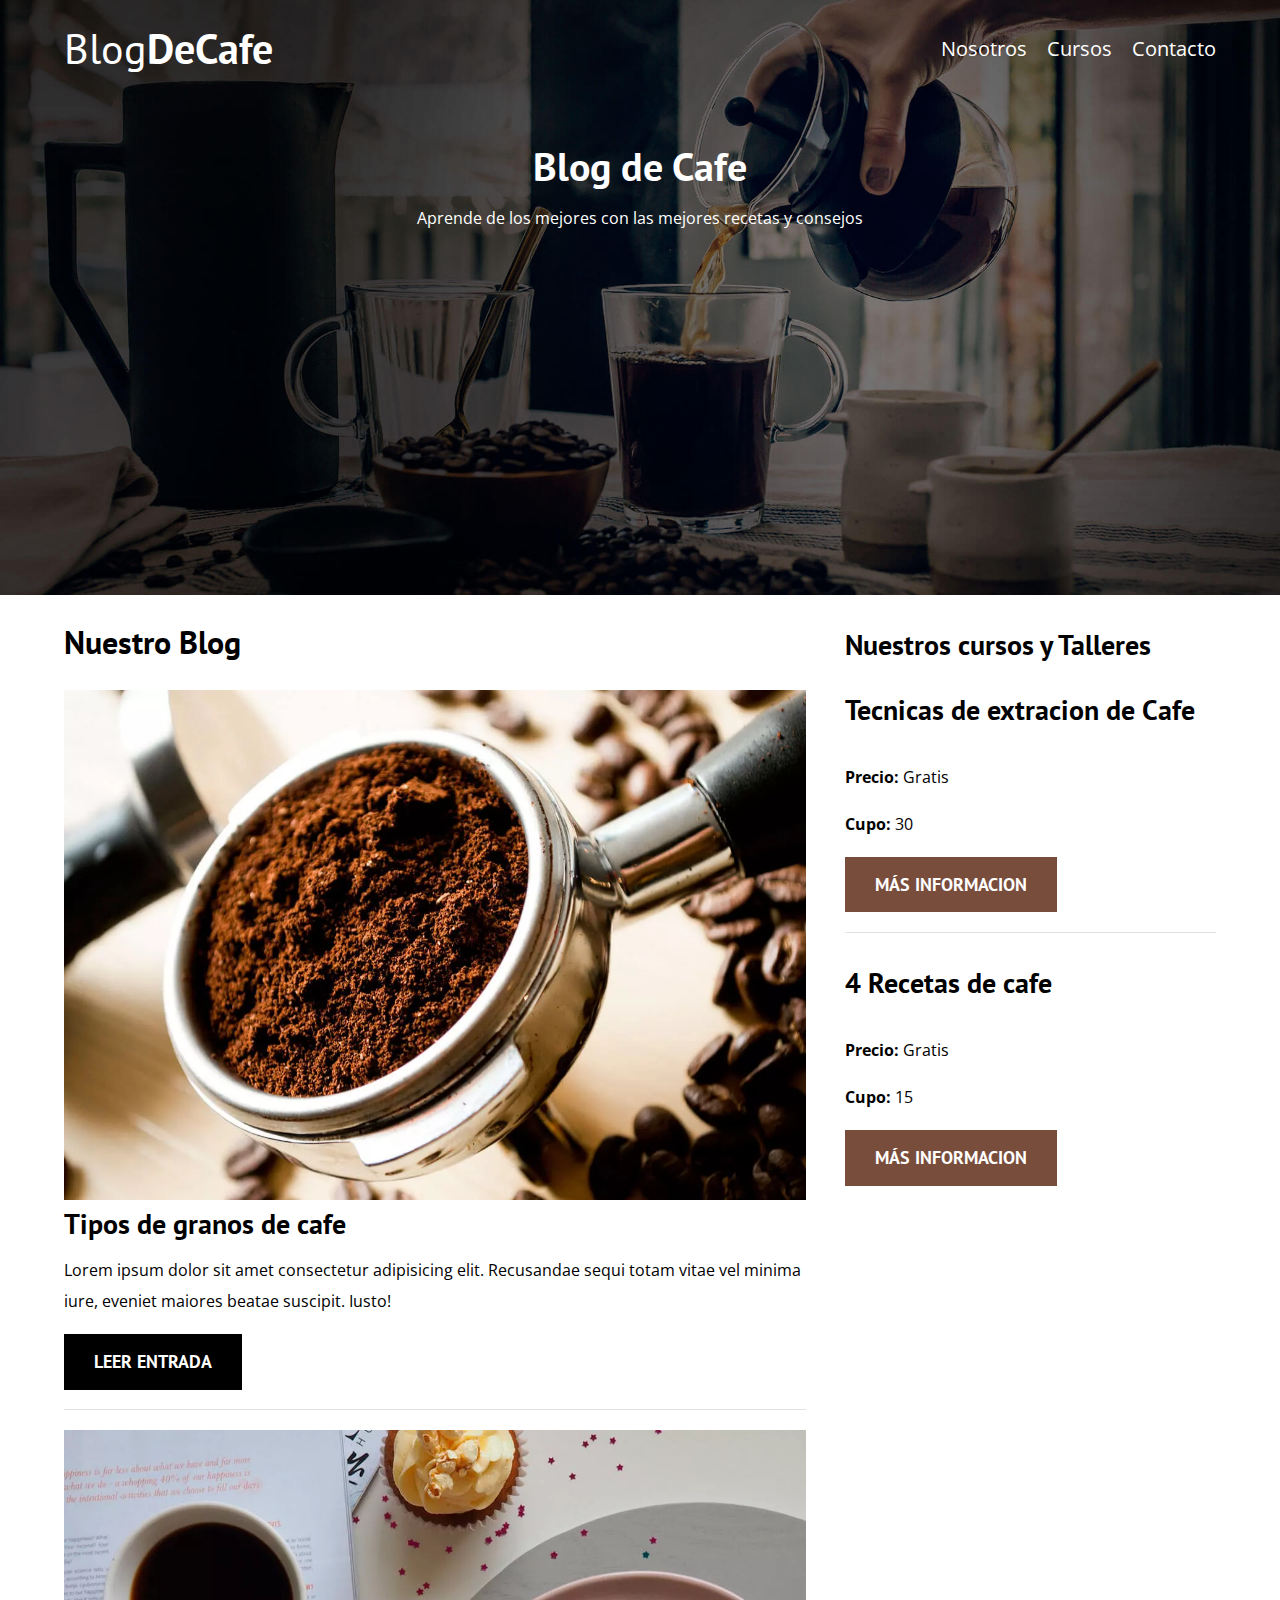
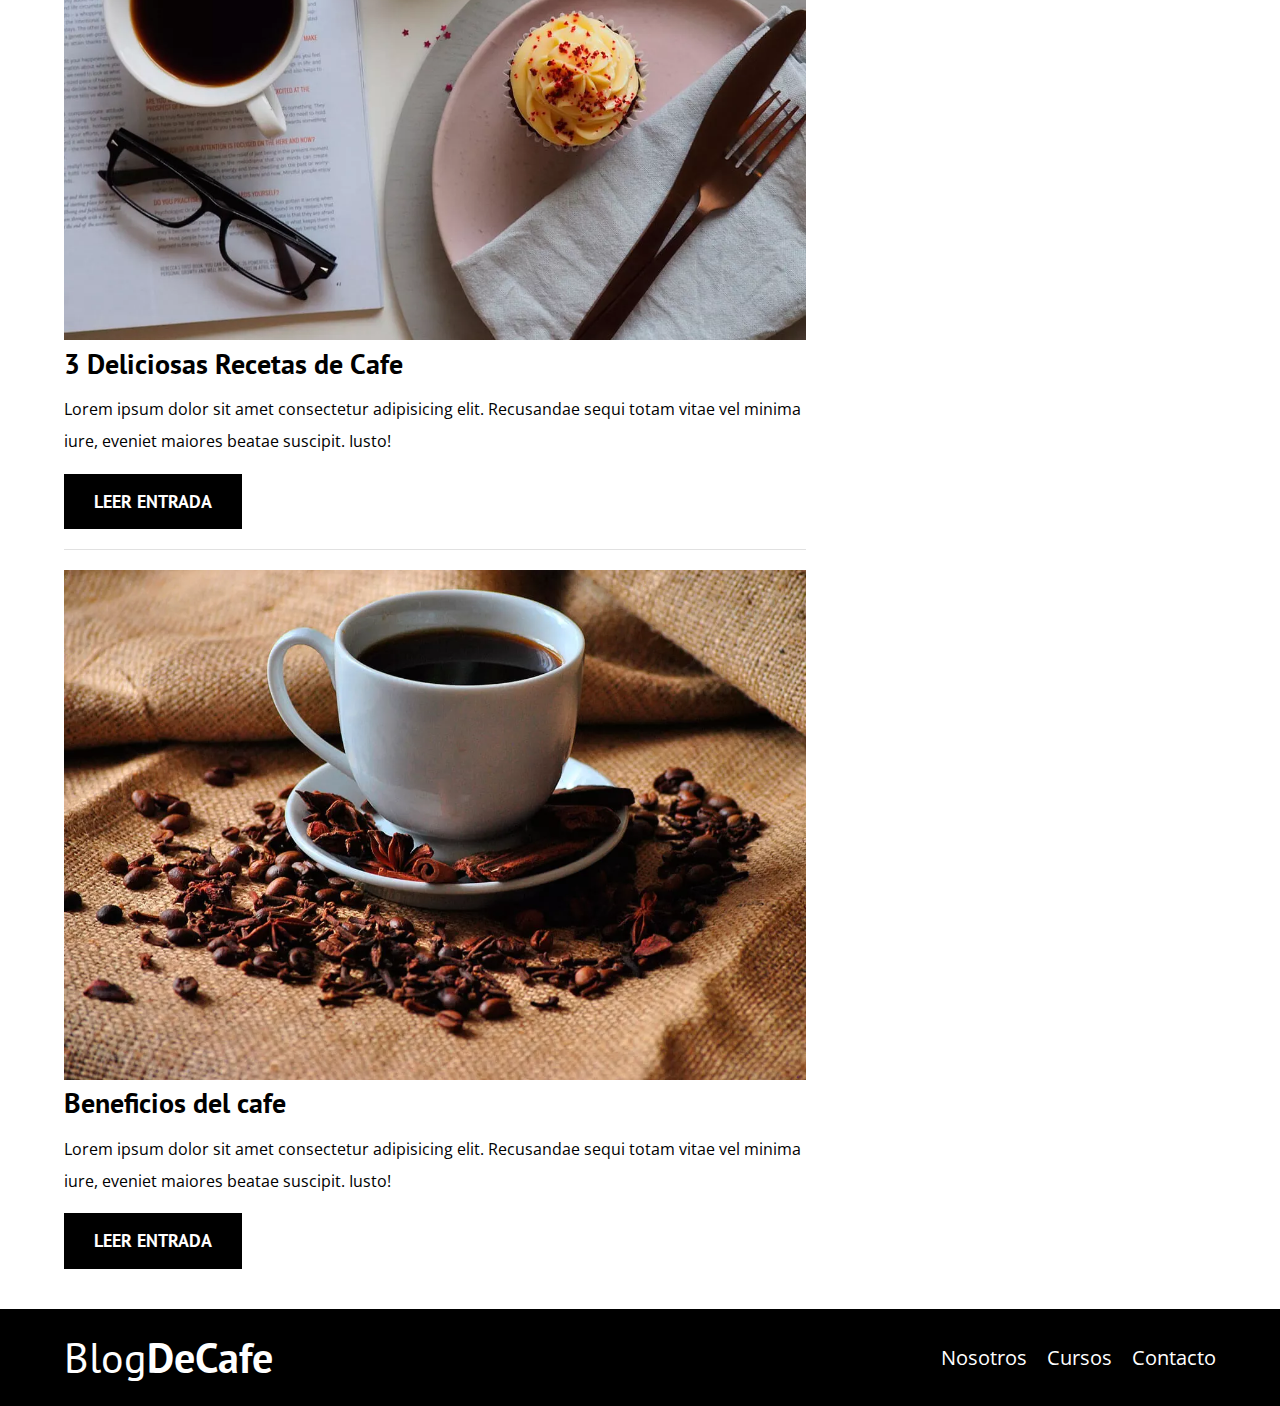
<file: index.html>
<!DOCTYPE html>
<html lang="en">
<head>
    <meta charset="UTF-8">
    <meta http-equiv="X-UA-Compatible" content="IE=edge">
    <meta name="viewport" content="width=device-width, initial-scale=1.0">
    <title>Blog Cafe</title>

    <!-- Prefetch -->
    <link rel="prefetch" href="nosotros.html" as="document">

    <!-- Preload -->
    <link rel="preload" href="css/normalize.css">
    <link rel="stylesheet" href="css/normalize.css">
    
    <link href="https://fonts.googleapis.com/css2?family=Open+Sans:ital@1&family=PT+Sans:wght@400;700&display=swap" rel="stylesheet">
   
    <link rel="preload" href="css/styles.css">
    <link rel="stylesheet" href="css/styles.css">
</head>
<body>
    
    <header class="header">

        <div class="contenedor">
            <div class="barra">
                <a href="index.html" class="logo"> 
                    <h1 class="logo__nombre no-magin centrar-texto">Blog<span class="logo__bold">DeCafe</span></h1>
                </a> 

                <nav class="navegacion">
                    <a href="nosotros.html" class="navegacion__enlace">Nosotros</a>
                    <a href="cursos.html" class="navegacion__enlace">Cursos</a>
                    <a href="contacto.html" class="navegacion__enlace">Contacto</a>
                </nav>
            </div>
        </div>

        <div class="header__texto">
            <h2 class="no-margin">Blog de Cafe</h2>
            <p class="no-magin">Aprende de los mejores con las mejores recetas y consejos</p>
            
        </div>
    </header>

    <div class="contenedor contenido-principal">
        <main class="blog">
            <h3>Nuestro Blog</h3>

            <article class="entrada">
                <div class="entrada__imagen">
                    <picture>
                        <source loading="lazy" srcset="img/blog1.webp" type="image/webp">
                        <img loading="lazy" src="img/blog1.jpg" alt="Imagen blog">
                    </picture>
                </div>

                <div class="entrada__contenido">
                    <h4 class="no-margin"> Tipos de granos de cafe</h4>
                    <p>Lorem ipsum dolor sit amet consectetur adipisicing elit. Recusandae sequi totam vitae vel minima iure, eveniet maiores beatae suscipit. Iusto!</p>
                    <a href="entrada.html" class="boton boton--primario">Leer entrada</a>
                </div>
            </article>

            <article class="entrada">
                <div class="entrada__imagen">
                    <picture>
                        <source loading="lazy" srcset="img/blog2.webp" type="image/webp">
                        <img loading="lazy" src="img/blog2.jpg" alt="Imagen blog">
                    </picture>
                </div>

                <div class="entrada__contenido">
                    <h4 class="no-margin"> 3 Deliciosas Recetas de Cafe</h4>
                    <p>Lorem ipsum dolor sit amet consectetur adipisicing elit. Recusandae sequi totam vitae vel minima iure, eveniet maiores beatae suscipit. Iusto!</p>
                    <a href="entrada.html" class="boton boton--primario">Leer entrada</a>
                </div>
            </article>

            <article class="entrada">
                <div class="entrada__imagen">
                    <picture>
                        <source loading="lazy" srcset="img/blog3.webp" type="image/webp">
                        <img loading="lazy" src="img/blog3.jpg" alt="Imagen blog">
                    </picture>
                </div>

                <div class="entrada__contenido">
                    <h4 class="no-margin"> Beneficios del cafe</h4>
                    <p>Lorem ipsum dolor sit amet consectetur adipisicing elit. Recusandae sequi totam vitae vel minima iure, eveniet maiores beatae suscipit. Iusto!</p>
                    <a href="entrada.html" class="boton boton--primario">Leer entrada</a>
                </div>
            </article>

        </main>
        <aside class="sidebar">
            <div>
                <h4>Nuestros cursos y Talleres</h4>
                <h4>Tecnicas de extracion de Cafe</h4>
                <p>Precio: <span>Gratis</span></p>
                <p>Cupo:  <span>30</span></p>

                <a href="#" class="boton boton--secundario">Más Informacion</a>
            </div>
            
            <div>
                <h4>4 Recetas de cafe</h4>
                <p>Precio: <span>Gratis</span></p>
                <p>Cupo:  <span>15</span></p>

                <a href="#" class="boton boton--secundario">Más Informacion</a>
            </div>
        </aside>
</div>

<footer class="footer">
    <div class="contenedor">
        <div class="barra">
            <a href="index.html" class="logo"> 
                <h1 class="logo__nombre no-magin centrar-texto">Blog<span class="logo__bold">DeCafe</span></h1>
            </a> 

            <nav class="navegacion">
                <a href="nosotros.html" class="navegacion__enlace">Nosotros</a>

                <a href="cursos.html" class="navegacion__enlace">Cursos</a>
                
                <a href="contacto.html" class="navegacion__enlace">Contacto</a>
            </nav>

            
        </di>
    </div>
</footer>
</body>
</html>
</file>
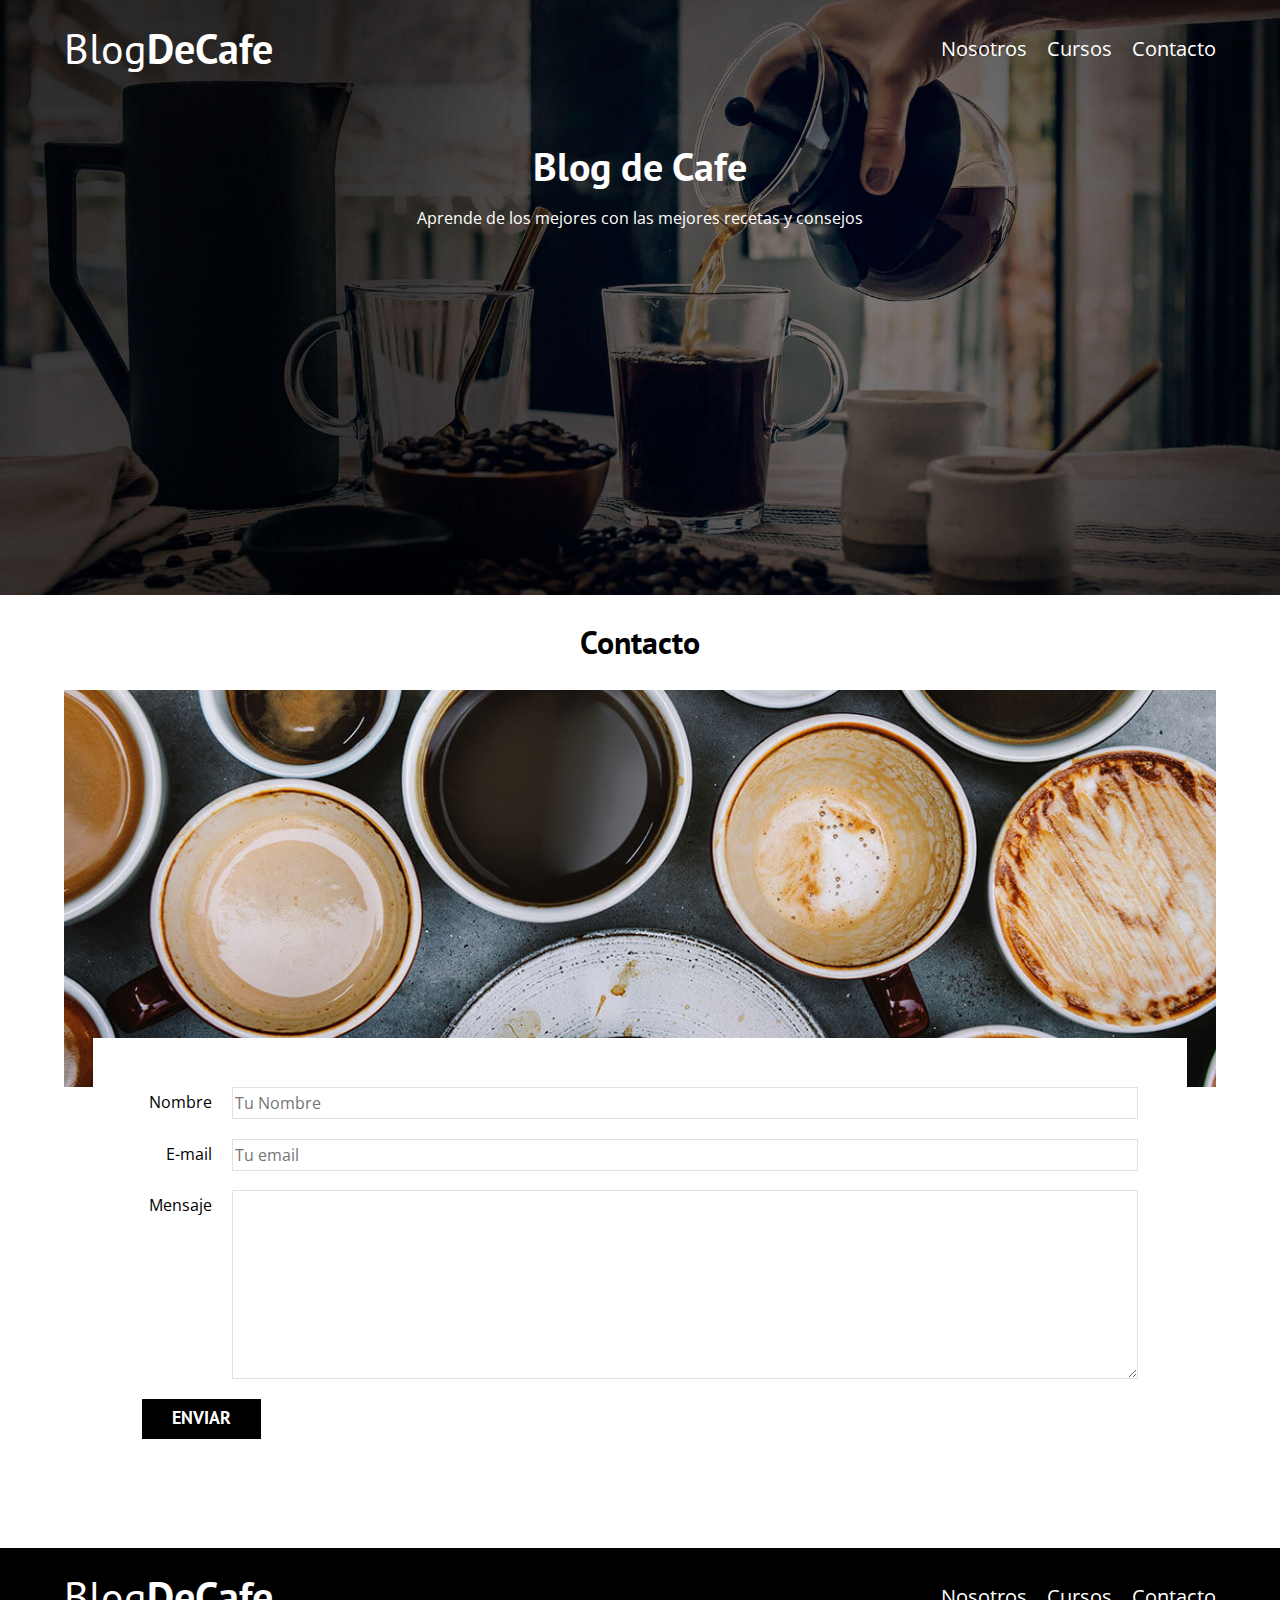
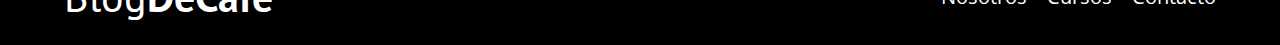
<file: contacto.html>
<!DOCTYPE html>
<html lang="en">
<head>
    <meta charset="UTF-8">
    <meta http-equiv="X-UA-Compatible" content="IE=edge">
    <meta name="viewport" content="width=device-width, initial-scale=1.0">
    <link rel="stylesheet" href="css/normalize.css">
    <link href="https://fonts.googleapis.com/css2?family=Open+Sans:ital@1&family=PT+Sans:wght@400;700&display=swap" rel="stylesheet">
    <link rel="stylesheet" href="css/styles.css">
    <title>Blog Cafe</title>
</head>
<body>

    <header class="header">

        <div class="contenedor">
            <div class="barra">
                <a href="index.html" class="logo"> 
                    <h1 class="logo__nombre no-magin centrar-texto">Blog<span class="logo__bold">DeCafe</span></h1>
                </a> 

                <nav class="navegacion">
                    <a href="nosotros.html" class="navegacion__enlace">Nosotros</a>
                    <a href="cursos.html" class="navegacion__enlace">Cursos</a>
                    <a href="contacto.html" class="navegacion__enlace">Contacto</a>
                </nav>
            </div>
        </div>

        <div class="header__texto">
            <h2 class="no-margin">Blog de Cafe</h2>
            <p class="no-magin">Aprende de los mejores con las mejores recetas y consejos</p>
            
        </div>
    </header>

    <main class="contenedor">
        <div class="">
            <h3 class="centrar-texto">Contacto</h3>

            <div class="contacto-bg"></div>

            <form class="formulario">
                <div class="campo">
                    <label class="campo__label" for="nombre">Nombre</label>
                    <input class="campo__field" type="text" id="nombre" placeholder="Tu Nombre">
                </div>
                <div class="campo">
                    <label class="campo__label" for="email">E-mail</label>
                    <input class="campo__field" type="text" id="email" placeholder="Tu email">
                </div>
                <div class="campo">
                    <label class="campo__label" for="textarea">Mensaje</label>
                    <textarea class="campo__field campo__field--textarea" name="" id="textarea" cols="30" rows="10"></textarea>
                </div>
                <div class="campo">
                    <input class="boton boton--primario" type="submit" value="Enviar">
                </div>
            </form>
            
            
    </main>
   


<footer class="footer">
    <div class="contenedor">
        <div class="barra">
            <a href="index.html" class="logo"> 
                <h1 class="logo__nombre no-magin centrar-texto">Blog<span class="logo__bold">DeCafe</span></h1>
            </a> 

            <nav class="navegacion">
                <a href="nosotros.html" class="navegacion__enlace">Nosotros</a>

                <a href="cursos.html" class="navegacion__enlace">Cursos</a>
                
                <a href="contacto.html" class="navegacion__enlace">Contacto</a>
            </nav>
        </div>
    </div>
</footer>
</body>
</html>
</file>
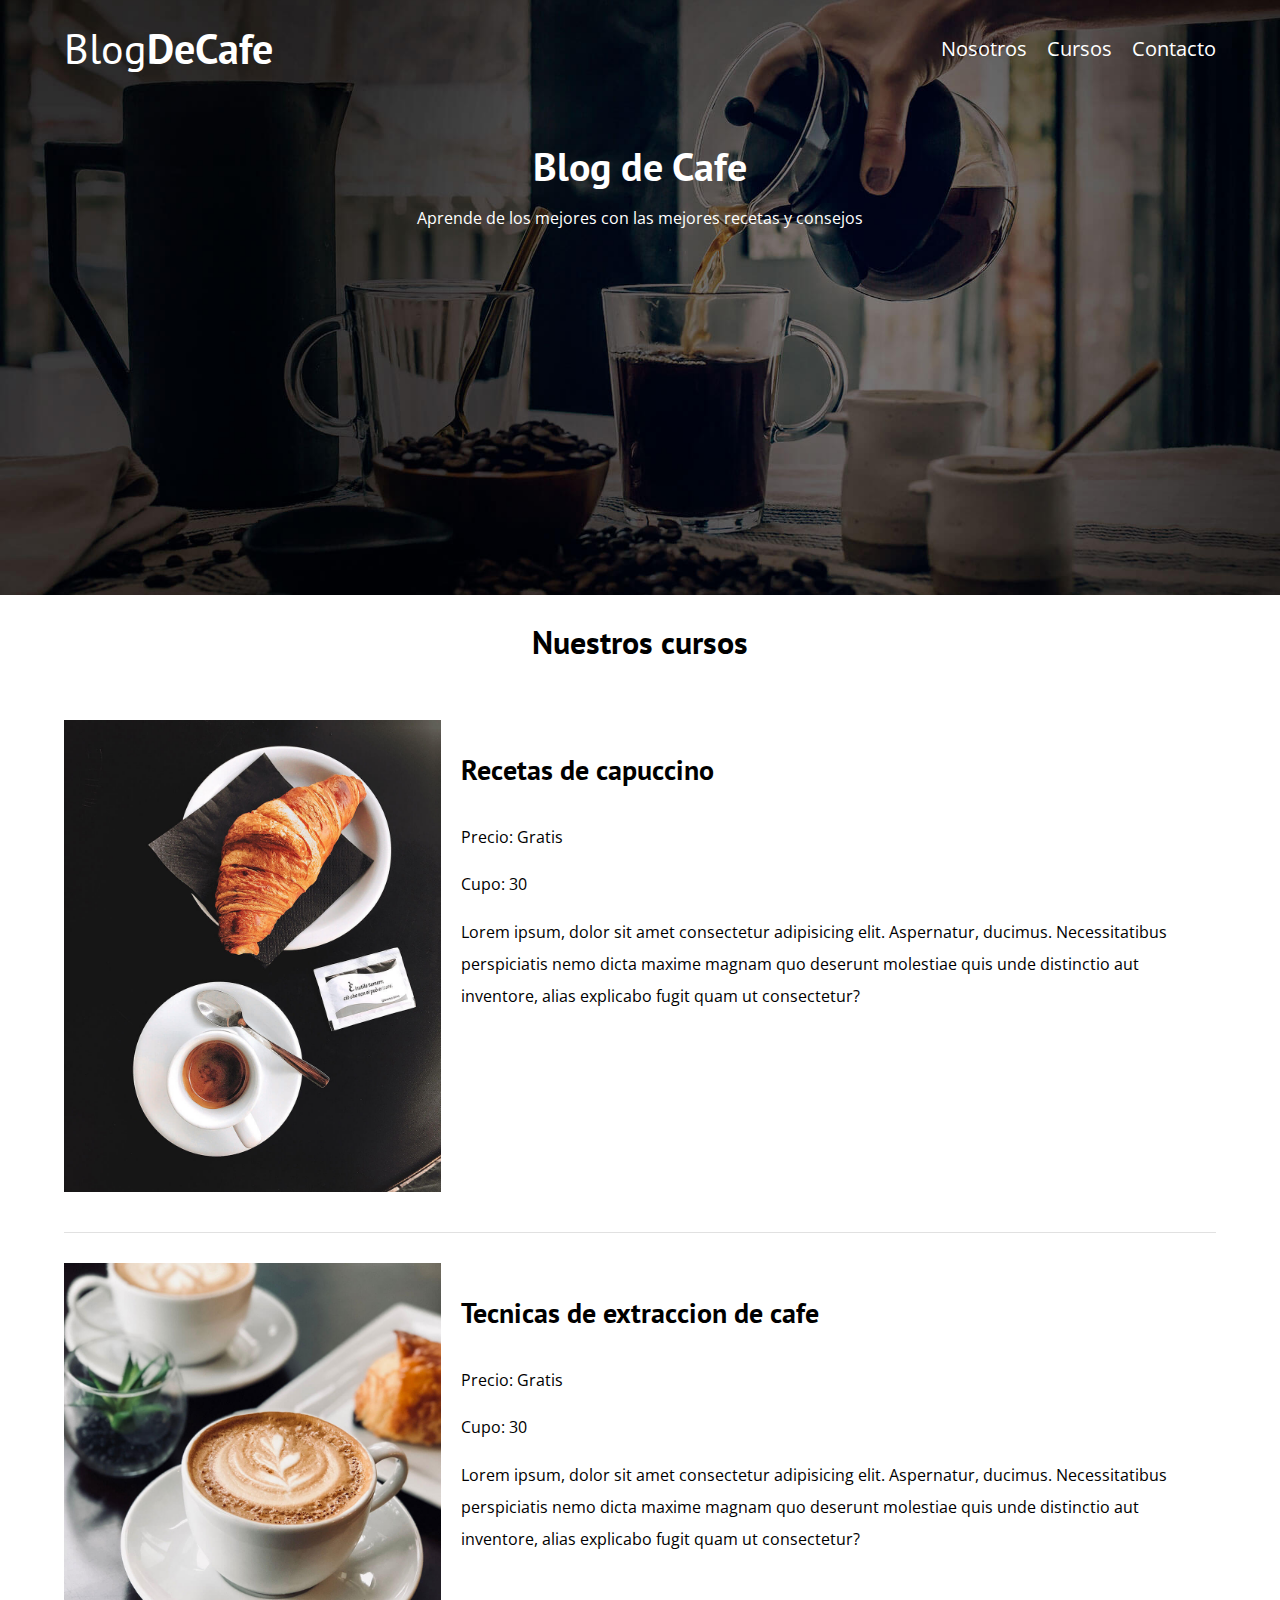
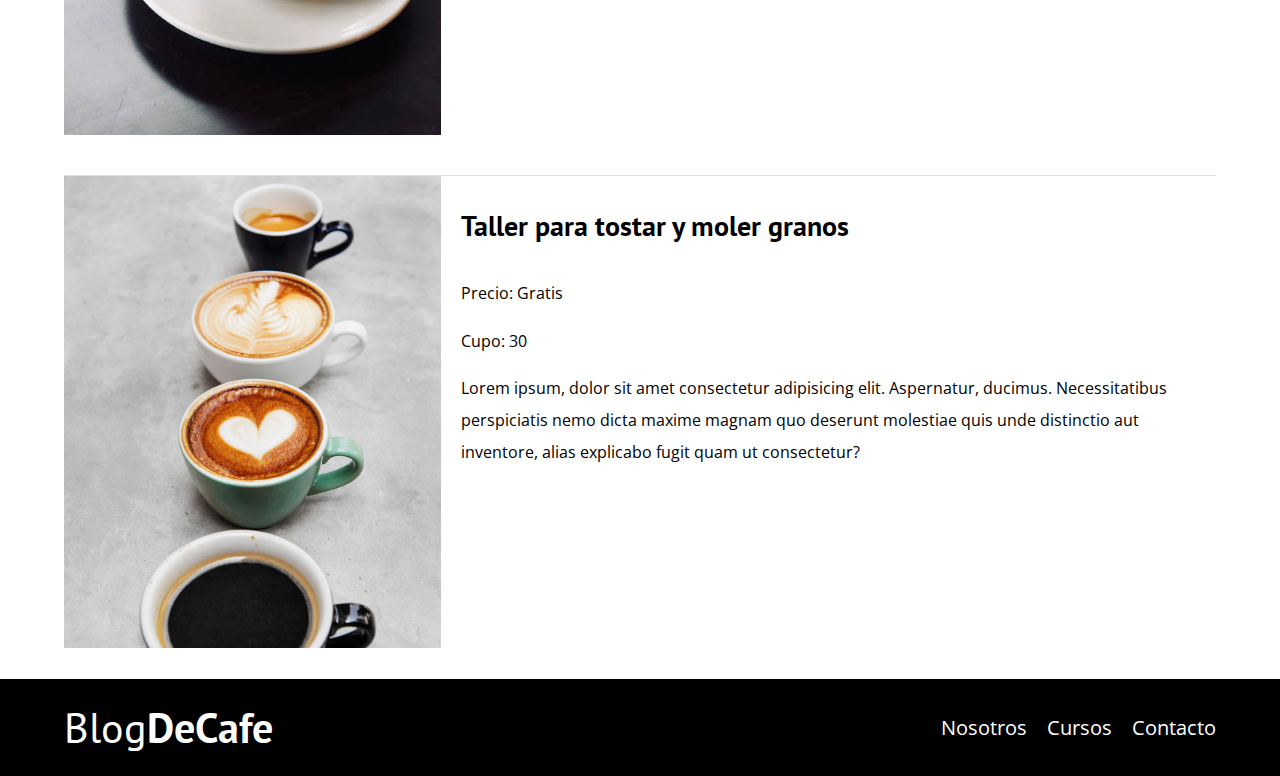
<file: cursos.html>
<!DOCTYPE html>
<html lang="en">
<head>
    <meta charset="UTF-8">
    <meta http-equiv="X-UA-Compatible" content="IE=edge">
    <meta name="viewport" content="width=device-width, initial-scale=1.0">
    <link rel="stylesheet" href="css/normalize.css">
    <link href="https://fonts.googleapis.com/css2?family=Open+Sans:ital@1&family=PT+Sans:wght@400;700&display=swap" rel="stylesheet">
    <link rel="stylesheet" href="css/styles.css">
    <title>Blog Cafe</title>
</head>
<body>
    
    <header class="header">

        <div class="contenedor">
            <div class="barra">
                <a href="index.html" class="logo"> 
                    <h1 class="logo__nombre no-magin centrar-texto">Blog<span class="logo__bold">DeCafe</span></h1>
                </a> 

                <nav class="navegacion">
                    <a href="nosotros.html" class="navegacion__enlace">Nosotros</a>
                    <a href="cursos.html" class="navegacion__enlace">Cursos</a>
                    <a href="contacto.html" class="navegacion__enlace">Contacto</a>
                </nav>
            </div>
        </div>

        <div class="header__texto">
            <h2 class="no-margin">Blog de Cafe</h2>
            <p class="no-magin">Aprende de los mejores con las mejores recetas y consejos</p>
            
        </div>
    </header>

    <main class="contenedor">
        <h3 class="centrar-texto">Nuestros cursos</h3>

        <div class="curso">
            <div class="curso__imagen">
                <img src="img/curso1.jpg" alt="Imagen del curso">
            </div>

            <div class="curso__info">
                <h4>Recetas de capuccino</h4>
                <p class="curso__label">Precio: 
                    <span class="curso__info">Gratis</span>
                </p>
                <p class="curso__label">Cupo:  
                    <span class="curso__info">30</span>
                </p>
                <p class="curso__descripcion">
                    Lorem ipsum, dolor sit amet consectetur adipisicing elit. Aspernatur, ducimus. Necessitatibus perspiciatis nemo dicta maxime magnam quo deserunt molestiae quis unde distinctio aut inventore, alias explicabo fugit quam ut consectetur?
                </p>
            </div> <!--Fin de .curso__infromacion-->
        </div> <!--Fin de .curso-->

        <div class="curso">
            <div class="curso__imagen">
                <img src="img/curso2.jpg" alt="Imagen del curso">
            </div>

            <div class="curso__info">
                <h4>Tecnicas de extraccion de cafe</h4>
                <p class="curso__label">Precio: 
                    <span class="curso__info">Gratis</span>
                </p>
                <p class="curso__label">Cupo:  
                    <span class="curso__info">30</span>
                </p>
                <p class="curso__descripcion">
                    Lorem ipsum, dolor sit amet consectetur adipisicing elit. Aspernatur, ducimus. Necessitatibus perspiciatis nemo dicta maxime magnam quo deserunt molestiae quis unde distinctio aut inventore, alias explicabo fugit quam ut consectetur?
                </p>
            </div> <!--Fin de .curso__infromacion-->
        </div> <!--Fin de .curso-->

        <div class="curso">
            <div class="curso__imagen">
                <img src="img/curso3.jpg" alt="Imagen del curso">
            </div>

            <div class="curso__info">
                <h4>Taller para tostar y moler granos</h4>
                <p class="curso__label">Precio: 
                    <span class="curso__info">Gratis</span>
                </p>
                <p class="curso__label">Cupo:  
                    <span class="curso__info">30</span>
                </p>
                <p class="curso__descripcion">
                    Lorem ipsum, dolor sit amet consectetur adipisicing elit. Aspernatur, ducimus. Necessitatibus perspiciatis nemo dicta maxime magnam quo deserunt molestiae quis unde distinctio aut inventore, alias explicabo fugit quam ut consectetur?
                </p>
            </div> <!--Fin de .curso__infromacion-->
        </div> <!--Fin de .curso-->
    </main>

<footer class="footer">
    <div class="contenedor">
        <div class="barra">
            <a href="index.html" class="logo"> 
                <h1 class="logo__nombre no-magin centrar-texto">Blog<span class="logo__bold">DeCafe</span></h1>
            </a> 

            <nav class="navegacion">
                <a href="nosotros.html" class="navegacion__enlace">Nosotros</a>

                <a href="cursos.html" class="navegacion__enlace">Cursos</a>
                
                <a href="contacto.html" class="navegacion__enlace">Contacto</a>
            </nav>

            
        </di>
    </div>
</footer>
</body>
</html>
</file>
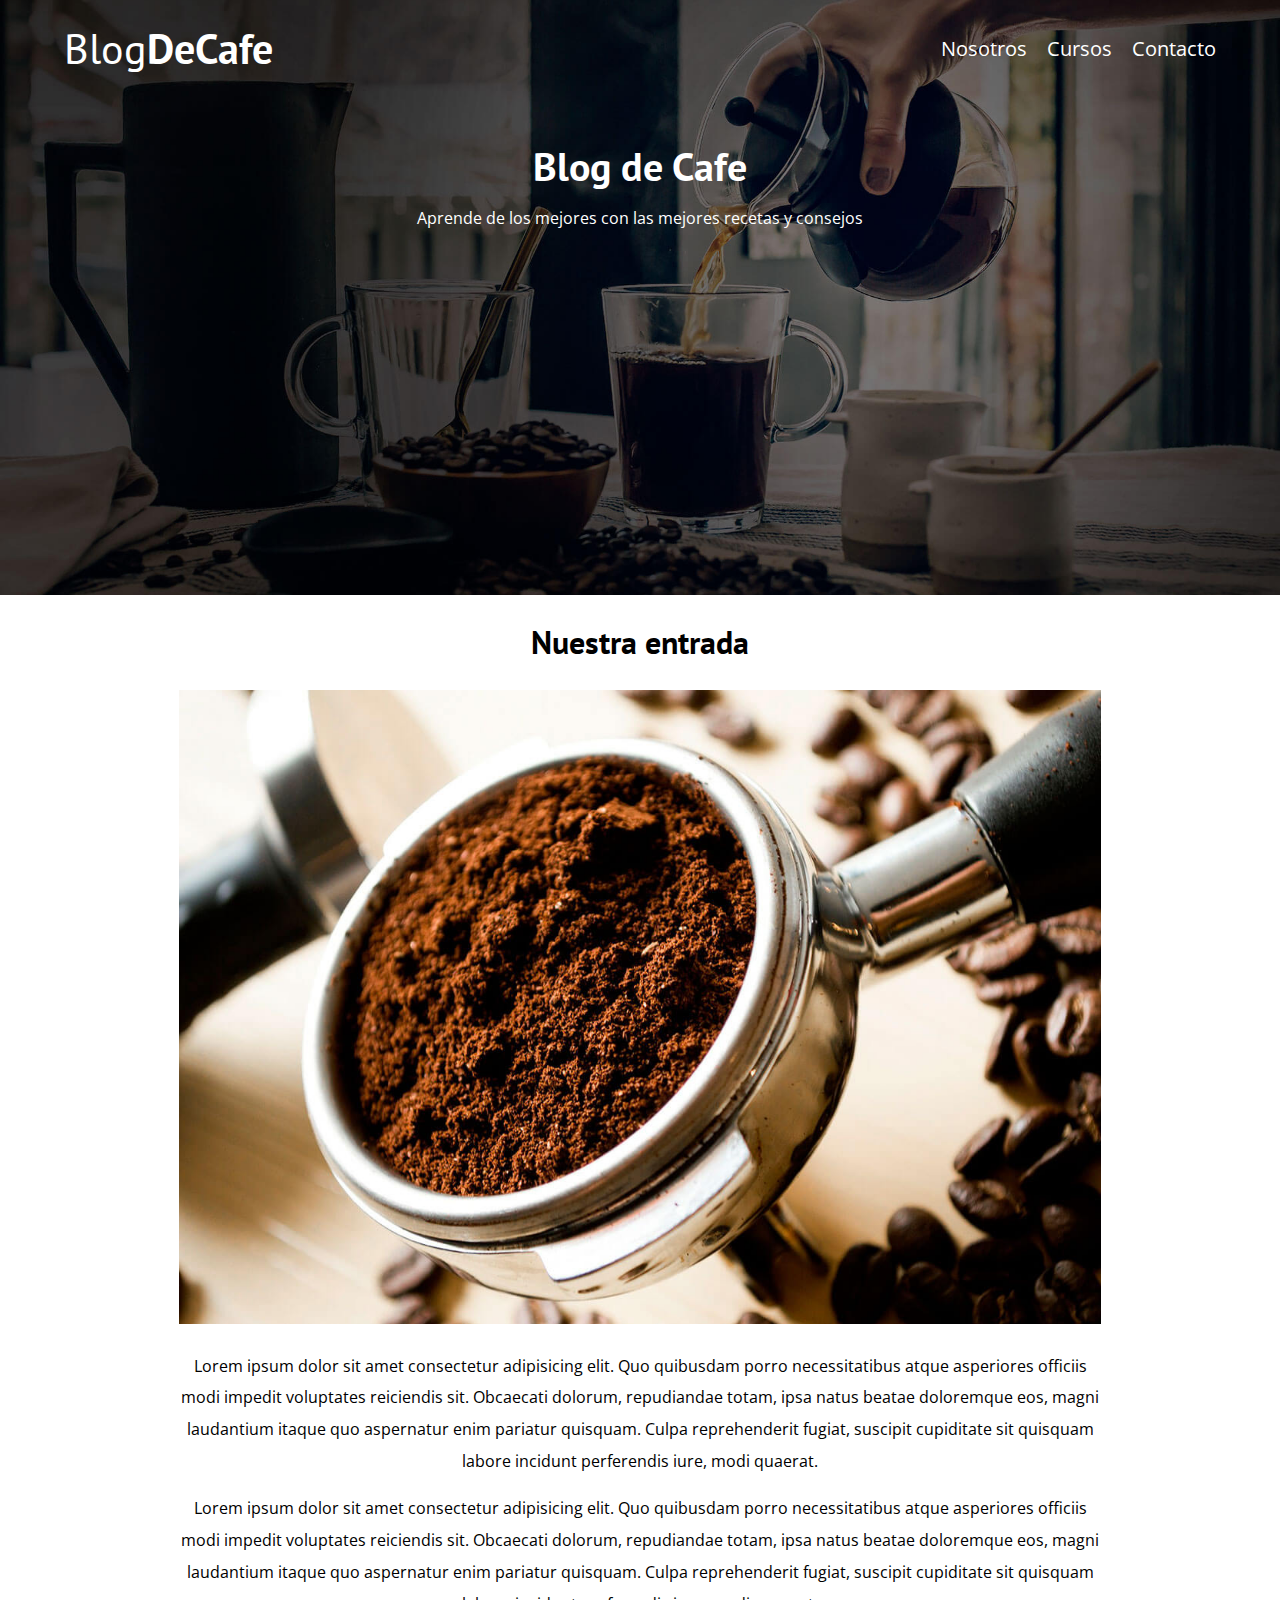
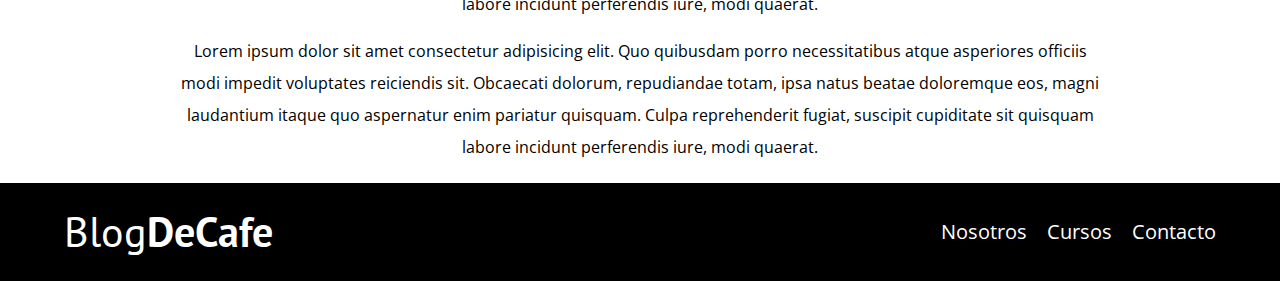
<file: entrada.html>
<!DOCTYPE html>
<html lang="en">
<head>
    <meta charset="UTF-8">
    <meta http-equiv="X-UA-Compatible" content="IE=edge">
    <meta name="viewport" content="width=device-width, initial-scale=1.0">
    <link rel="stylesheet" href="css/normalize.css">
    <link href="https://fonts.googleapis.com/css2?family=Open+Sans:ital@1&family=PT+Sans:wght@400;700&display=swap" rel="stylesheet">
    <link rel="stylesheet" href="css/styles.css">
    <title>Blog Cafe</title>
</head>
<body>

    <header class="header">

        <div class="contenedor">
            <div class="barra">
                <a href="index.html" class="logo"> 
                    <h1 class="logo__nombre no-magin centrar-texto">Blog<span class="logo__bold">DeCafe</span></h1>
                </a> 

                <nav class="navegacion">
                    <a href="nosotros.html" class="navegacion__enlace">Nosotros</a>
                    <a href="cursos.html" class="navegacion__enlace">Cursos</a>
                    <a href="contacto.html" class="navegacion__enlace">Contacto</a>
                </nav>
            </div>
        </div>

        <div class="header__texto">
            <h2 class="no-margin">Blog de Cafe</h2>
            <p class="no-magin">Aprende de los mejores con las mejores recetas y consejos</p>
            
        </div>
    </header>

    <main class="contenedor">
        <div class="">
            <h3 class="centrar-texto">Nuestra entrada</h3>
            
            <div class="entrada-imagen">
                <img src="img/blog1.jpg" alt="">
            </div>
            
            <div class="entrada-imagen">
                <p>Lorem ipsum dolor sit amet consectetur adipisicing elit. Quo quibusdam porro necessitatibus atque asperiores officiis modi impedit voluptates reiciendis sit. Obcaecati dolorum, repudiandae totam, ipsa natus beatae doloremque eos, magni laudantium itaque quo aspernatur enim pariatur quisquam. Culpa reprehenderit fugiat, suscipit cupiditate sit quisquam labore incidunt perferendis iure, modi quaerat.</p>
                <p>Lorem ipsum dolor sit amet consectetur adipisicing elit. Quo quibusdam porro necessitatibus atque asperiores officiis modi impedit voluptates reiciendis sit. Obcaecati dolorum, repudiandae totam, ipsa natus beatae doloremque eos, magni laudantium itaque quo aspernatur enim pariatur quisquam. Culpa reprehenderit fugiat, suscipit cupiditate sit quisquam labore incidunt perferendis iure, modi quaerat.</p>
                <p>Lorem ipsum dolor sit amet consectetur adipisicing elit. Quo quibusdam porro necessitatibus atque asperiores officiis modi impedit voluptates reiciendis sit. Obcaecati dolorum, repudiandae totam, ipsa natus beatae doloremque eos, magni laudantium itaque quo aspernatur enim pariatur quisquam. Culpa reprehenderit fugiat, suscipit cupiditate sit quisquam labore incidunt perferendis iure, modi quaerat.</p>
            </div>
            
            
        </div>
    </main>
   


<footer class="footer">
    <div class="contenedor">
        <div class="barra">
            <a href="index.html" class="logo"> 
                <h1 class="logo__nombre no-magin centrar-texto">Blog<span class="logo__bold">DeCafe</span></h1>
            </a> 

            <nav class="navegacion">
                <a href="nosotros.html" class="navegacion__enlace">Nosotros</a>

                <a href="cursos.html" class="navegacion__enlace">Cursos</a>
                
                <a href="contacto.html" class="navegacion__enlace">Contacto</a>
            </nav>
        </div>
    </div>
</footer>
</body>
</html>
</file>
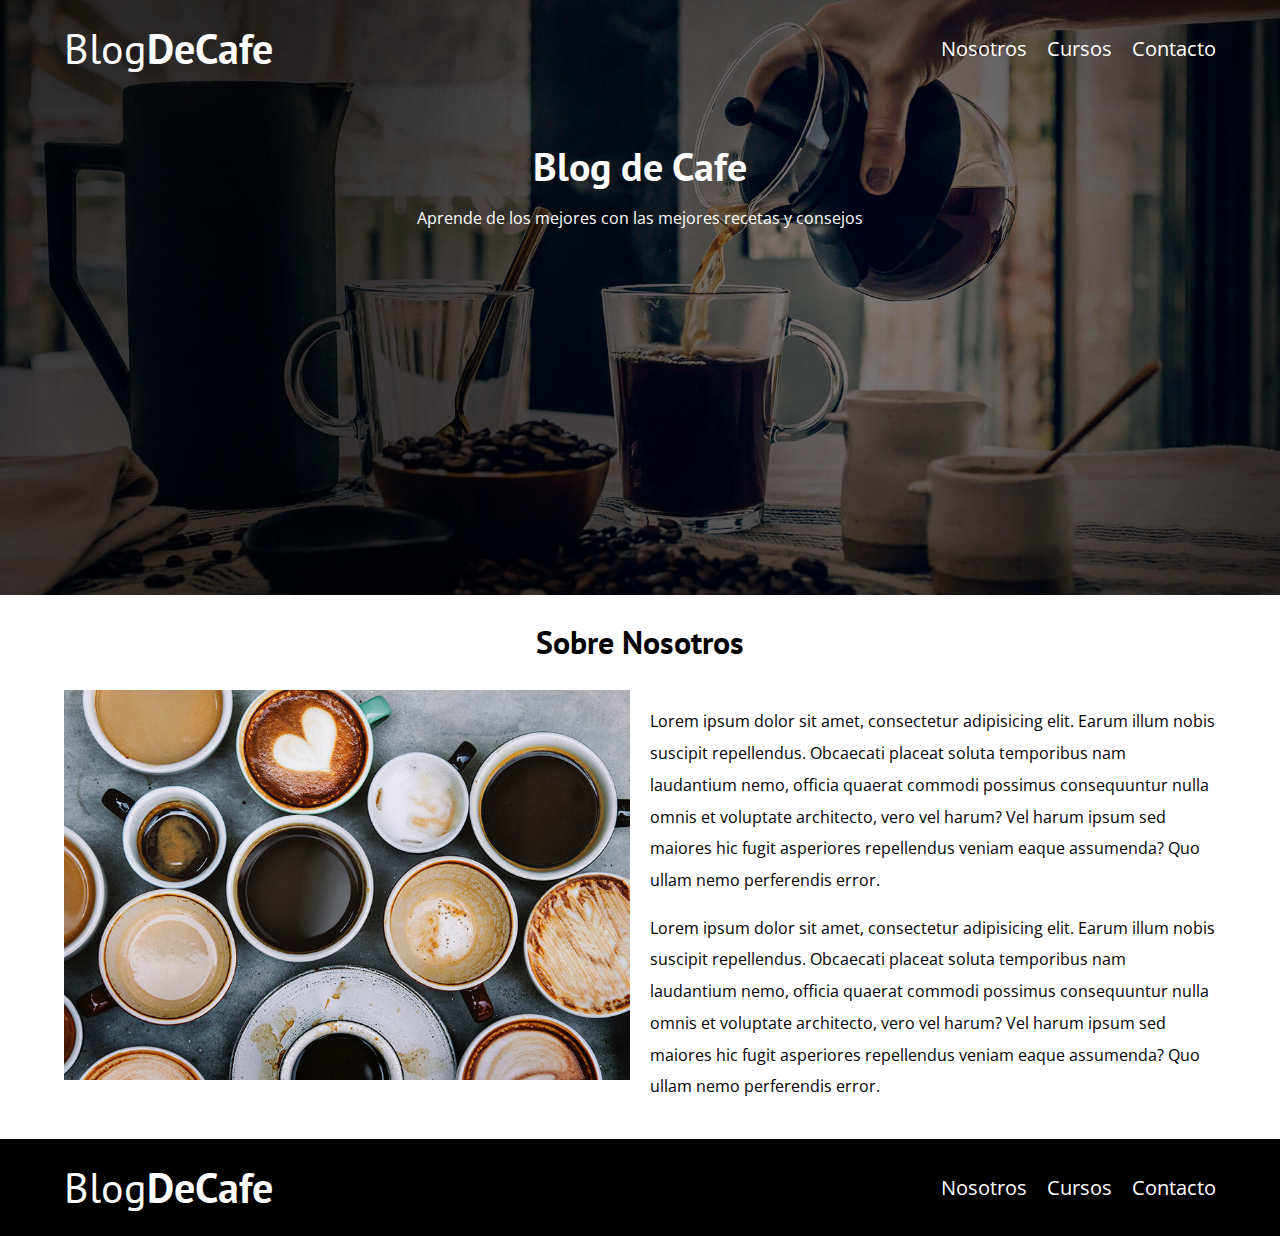
<file: nosotros.html>
<!DOCTYPE html>
<html lang="en">
<head>
    <meta charset="UTF-8">
    <meta http-equiv="X-UA-Compatible" content="IE=edge">
    <meta name="viewport" content="width=device-width, initial-scale=1.0">
    <link rel="stylesheet" href="css/normalize.css">
    <link href="https://fonts.googleapis.com/css2?family=Open+Sans:ital@1&family=PT+Sans:wght@400;700&display=swap" rel="stylesheet">
    <link rel="stylesheet" href="css/styles.css">
    <title>Blog Cafe</title>
</head>
<body>
    
    <header class="header">

        <div class="contenedor">
            <div class="barra">
                <a href="index.html" class="logo"> 
                    <h1 class="logo__nombre no-magin centrar-texto">Blog<span class="logo__bold">DeCafe</span></h1>
                </a> 

                <nav class="navegacion">
                    <a href="nosotros.html" class="navegacion__enlace">Nosotros</a>
                    <a href="cursos.html" class="navegacion__enlace">Cursos</a>
                    <a href="contacto.html" class="navegacion__enlace">Contacto</a>
                </nav>
            </div>
        </div>

        <div class="header__texto">
            <h2 class="no-margin">Blog de Cafe</h2>
            <p class="no-magin">Aprende de los mejores con las mejores recetas y consejos</p>
            
        </div>
    </header>

    <main class="contenedor">
        <h3 class="centrar-texto">Sobre Nosotros</h3>

        <div class="sobre--nosotros">
            <div class="sobre-nosotros__imagen">
                <img src="img/nosotros.jpg" alt="IMagen de nosotros">
            </div>
            
            <div class="sobre-nosotros__texto">
                <p>Lorem ipsum dolor sit amet, consectetur adipisicing elit. Earum illum nobis suscipit repellendus. Obcaecati placeat soluta temporibus nam laudantium nemo, officia quaerat commodi possimus consequuntur nulla omnis et voluptate architecto, vero vel harum? Vel harum ipsum sed maiores hic fugit asperiores repellendus veniam eaque assumenda? Quo ullam nemo perferendis error.</p>

                <p>Lorem ipsum dolor sit amet, consectetur adipisicing elit. Earum illum nobis suscipit repellendus. Obcaecati placeat soluta temporibus nam laudantium nemo, officia quaerat commodi possimus consequuntur nulla omnis et voluptate architecto, vero vel harum? Vel harum ipsum sed maiores hic fugit asperiores repellendus veniam eaque assumenda? Quo ullam nemo perferendis error.</p>
            </div>
        </div>
    </main>

<footer class="footer">
    <div class="contenedor">
        <div class="barra">
            <a href="index.html" class="logo"> 
                <h1 class="logo__nombre no-magin centrar-texto">Blog<span class="logo__bold">DeCafe</span></h1>
            </a> 

            <nav class="navegacion">
                <a href="nosotros.html" class="navegacion__enlace">Nosotros</a>

                <a href="cursos.html" class="navegacion__enlace">Cursos</a>
                
                <a href="contacto.html" class="navegacion__enlace">Contacto</a>
            </nav>

            
        </di>
    </div>
</footer>
</body>
</html>
</file>
<file: css/styles.css>
:root{
    --fuenteHeading: 'PT Sans', sans-serif;
    --fuenteParrafos: 'Open Sans', sans-serif;

    --primario: #784D3c;
    --white: #fff;
    --black: #000;
}

html{
    box-sizing: border-box;
    font-size: 62%;
}

*, *:before, *:after{
    box-sizing: inherit;
}

body{
    font-family: var(--fuenteParrafos);
    font-size: 1.6rem;
    line-height: 2;
}

.contenedor{
    width: min(90% 120rem);
    width: 90%;
    margin: 0 auto;
}

a{
    text-decoration: none;
}

h1, h2, h3, h4{
    font-family: var(--fuenteHeading);
    line-height: 1;
}

h1{
    font-size: 4.2rem;
}

h2{
    font-size: 4rem;
}

h3{
    font-size: 3.2rem;
}

h4{
    font-size: 2.8rem;
}

img{
    max-width: 100%;
}

/*Utilidades*/

.no-margin{
    margin: 0;
}

.no-padding{
    padding: 0;
}

.centrar-texto{
    text-align: center;
}

/*Header*/
.header{
    background-image: url(../img/banner.jpg);
    height: 60rem;
    background-size: cover;
    background-repeat: no-repeat;
    background-position: center center;
    
}

.header__texto{
    text-align: center;
    color: var(--white);
    margin-top: 5rem;
}


@media screen and (min-width: 768px) {
    .barra{
        display: flex;
        justify-content: space-between;
        align-items: center;
    }

    .header__texto{
        text-align: center;
        color: var(--white);
        margin-top: 5rem;
    }
}

.logo{
    color: var(--white);
}

.logo__nombre{
    font-weight: normal;
}

.logo__bold{
    font-weight: 700;
}

.navegacion__enlace{
    display: block;
    text-align: center;
    font-size: 2rem;
    color: var(--white);
}

.entrada{
    border-bottom: 1px solid #e1e1e1;
    margin-bottom: 2rem;
}

.entrada:last-of-type{
    border: none;
    margin-bottom: 0;
}

.boton{
    display: block;
    font-family: var(--fuenteHeading);
    color: var(--white);
    text-align: center;
    font-size: 1.8rem;
    font-weight: bold;
    padding: 1rem 3rem;
    text-transform: uppercase;
    margin-bottom: 2rem;
    border: none;
}

@media (min-width: 768px){
    .boton{
        display: inline-block;
    }
}

.boton:hover{
    cursor: pointer;
}

.boton--primario{
    background-color: var(--black);
}

.boton--secundario{
    background-color: var(--primario);
}

.sidebar div{
    border-bottom: 1px solid #e1e1e1;
}

.sidebar p{
    font-weight: bold;
}

.sidebar span{
    font-weight: normal;
}

.sidebar div:last-of-type{
    border-bottom: none;
    margin: 0;
}

.footer{
    background-color: var(--black);
    margin-top: 2rem;
}

/*Cursos*/

.curso{
    padding: 3rem 0;
    border-bottom: 1px solid #e1e1e1;
}

.curso:last-of-type{
    padding: 0;
    border-bottom: none;
}

/*Nosotros*/

@media(min-width:768px){
    .sobre--nosotros{
        display: grid;
        grid-template-columns: repeat(2, 1fr);
        column-gap: 2rem;
    }
}

.entrada-imagen{
    width: 80%;
    text-align: center;
    margin: 0 auto;
}

.contacto-bg{
    background-image: url(../img/contacto.jpg);
    height: 40rem;
    background-size: cover;
    background-repeat: no-repeat;
}

.formulario{
    background-color: #fff;
    margin: -5rem auto 0 auto;
    width: 95%;
    padding: 5rem;
}

.campo{
    display: flex;
    margin-bottom: 2rem;
}

.campo__label{
    flex: 0 0 9rem;
    text-align: right;
    padding-right: 2rem;
}

.campo__field{
    flex: 1;
    border: 1px solid #e1e1e1;
}

.campo__dield--textarea{
    height: 20rem;
}

@media (max-width: 768px) {
    .header__texto{
        text-align: center;
        color: var(--white);
        margin-top: 5rem;
    }
}

@media (min-width: 768px){
    .navegacion{
        display: flex;
        gap: 2rem   ;
    }

    .contenido-principal{
        display: grid;
        grid-template-columns: 2fr 1fr;
        column-gap: 4rem;
    }   

    .curso{
        display: grid;
        grid-template-columns: 1fr 2fr;
        column-gap: 2rem;
    }
}

.rectangulo{
    width: 30rem;
    height: 50rem;
    background-color: gray;
    position: relative;
    left: 10rem;
    top: 5rem;
}

.circle{
    height: 50px;
    width: 50px;
    background-color: red;
    position: absolute;
    left: 42%;
    top: 42%;
    border-radius: 50%;
}
</file>
